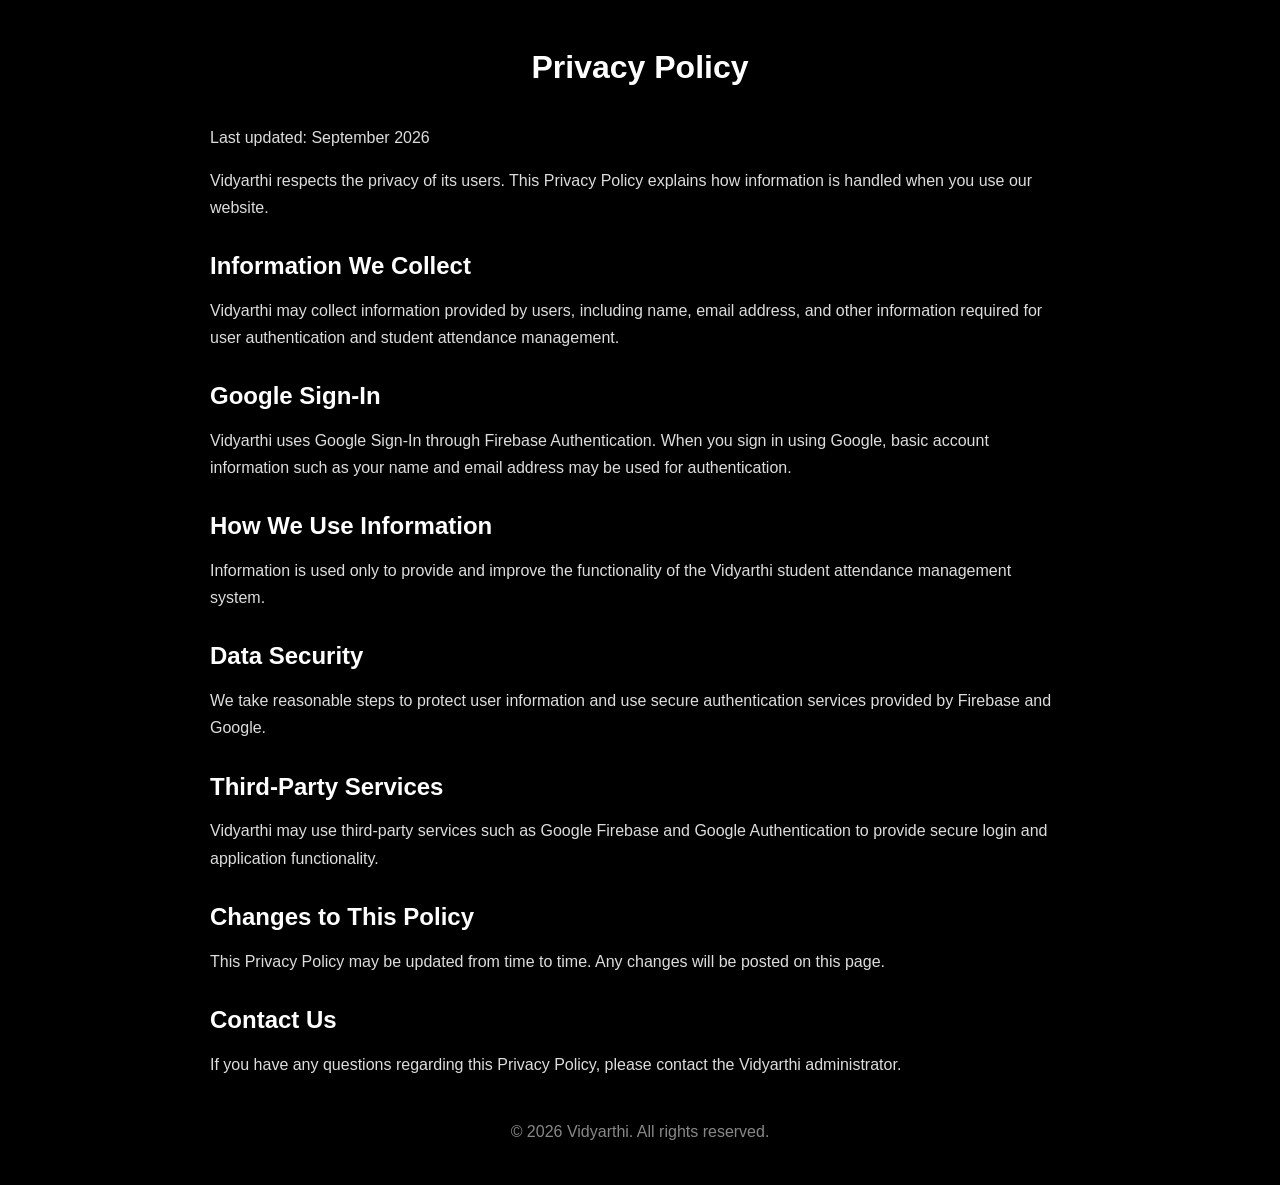
<file: privacy.html>
<!DOCTYPE html>
<html lang="en">
<head>
    <meta charset="UTF-8">
    <meta name="viewport" content="width=device-width, initial-scale=1.0">

    <title>Privacy Policy - Vidyarthi</title>

    <style>
        * {
            margin: 0;
            padding: 0;
            box-sizing: border-box;
        }

        body {
            background-color: #000;
            color: white;
            font-family: Arial, sans-serif;
            line-height: 1.7;
        }

        .container {
            max-width: 900px;
            margin: auto;
            padding: 40px 20px;
        }

        h1 {
            text-align: center;
            margin-bottom: 30px;
        }

        h2 {
            margin-top: 25px;
            margin-bottom: 10px;
        }

        p {
            margin-bottom: 15px;
            color: #ddd;
        }

        a {
            color: #4da6ff;
        }

        .footer {
            margin-top: 40px;
            text-align: center;
            color: #888;
        }
    </style>
</head>

<body>

    <div class="container">

        <h1>Privacy Policy</h1>

        <p>Last updated: September 2026</p>

        <p>
            Vidyarthi respects the privacy of its users. This Privacy Policy
            explains how information is handled when you use our website.
        </p>

        <h2>Information We Collect</h2>

        <p>
            Vidyarthi may collect information provided by users, including
            name, email address, and other information required for user
            authentication and student attendance management.
        </p>

        <h2>Google Sign-In</h2>

        <p>
            Vidyarthi uses Google Sign-In through Firebase Authentication.
            When you sign in using Google, basic account information such as
            your name and email address may be used for authentication.
        </p>

        <h2>How We Use Information</h2>

        <p>
            Information is used only to provide and improve the functionality
            of the Vidyarthi student attendance management system.
        </p>

        <h2>Data Security</h2>

        <p>
            We take reasonable steps to protect user information and use
            secure authentication services provided by Firebase and Google.
        </p>

        <h2>Third-Party Services</h2>

        <p>
            Vidyarthi may use third-party services such as Google Firebase
            and Google Authentication to provide secure login and application
            functionality.
        </p>

        <h2>Changes to This Policy</h2>

        <p>
            This Privacy Policy may be updated from time to time. Any changes
            will be posted on this page.
        </p>

        <h2>Contact Us</h2>

        <p>
            If you have any questions regarding this Privacy Policy, please
            contact the Vidyarthi administrator.
        </p>

        <div class="footer">
            © 2026 Vidyarthi. All rights reserved.
        </div>

    </div>

</body>
</html>
</file>
